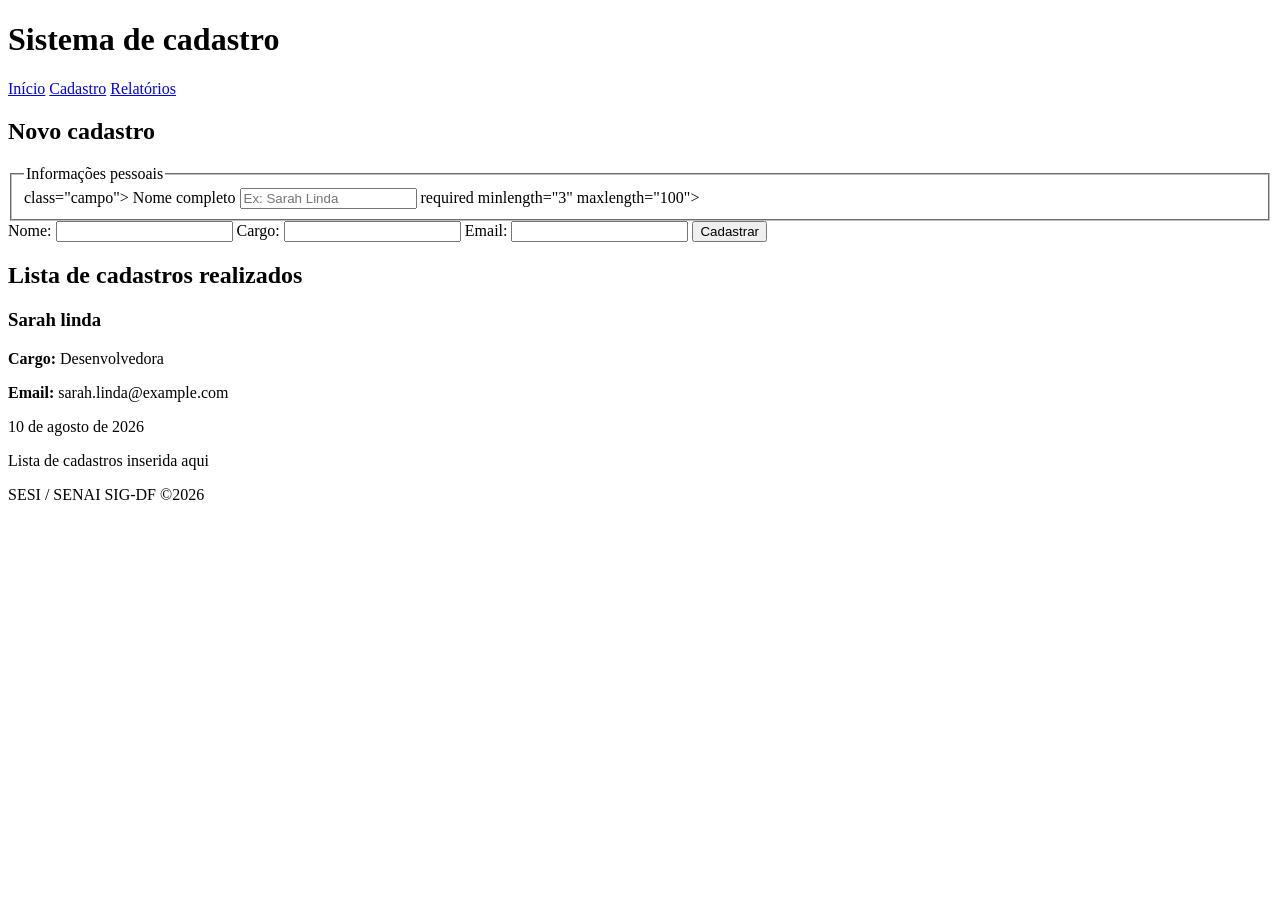
<file: modulo1-web/aula01/index.html>
<!DOCTYPE html>
<html lang="pt-br">
<head>
    <meta charset="UTF-8">
    <meta name="viewport" content="width=device-width, initial-scale=1.0">
    <title>Sistema de cadastro</title>
</head>
<body>
    <header>
        <h1>Sistema de cadastro</h1>
        <nav>
            <a href="#">Início</a>
            <a href="#">Cadastro</a>
            <a href="#">Relatórios</a>
        </nav>
        <main>
            <section id="cadastro">
                <h2>Novo cadastro</h2>
                <form id="form-cadastro" action="" method="post" novalidate>
                    <fieldset>
                        <legend>Informações pessoais</legend>
                        <div> class="campo">
                            <label for="nome">Nome completo</label>
                            <input type="text" id="nome" name="nome" required
                             placeholder="Ex: Sarah Linda">
                             required minlength="3" maxlength="100">

                        </div>
                    </fieldset>
                    <label for="nome">Nome:</label>
                    <input type="text" id="nome" name="nome" required>

                    <label for="cargo">Cargo:</label>
                    <input type="text" id="cargo" name="cargo" required>

                    <label for="email">Email:</label>
                    <input type="email" id="email" name="email" required>

                    <button type="submit">Cadastrar</button>
                
                </form>

                



            
            </section>
            <section id="lista">
                <h2>Lista de cadastros realizados</h2>
                <article class="card-cadastro">
                    <h3>Sarah linda</h3>
                    <p><strong>Cargo:</strong> Desenvolvedora</p>
                    <p><strong>Email:</strong> sarah.linda@example.com</p>
                    <time datetime="2026-08-10">10 de agosto de 2026</time>
                </article>
                <p> Lista de cadastros inserida aqui</p>
            </section>
        </main>
        <footer>
            <p>SESI / SENAI SIG-DF &copy;2026</p>
        </footer>
    </header>
    
</body>
</html>
</file>
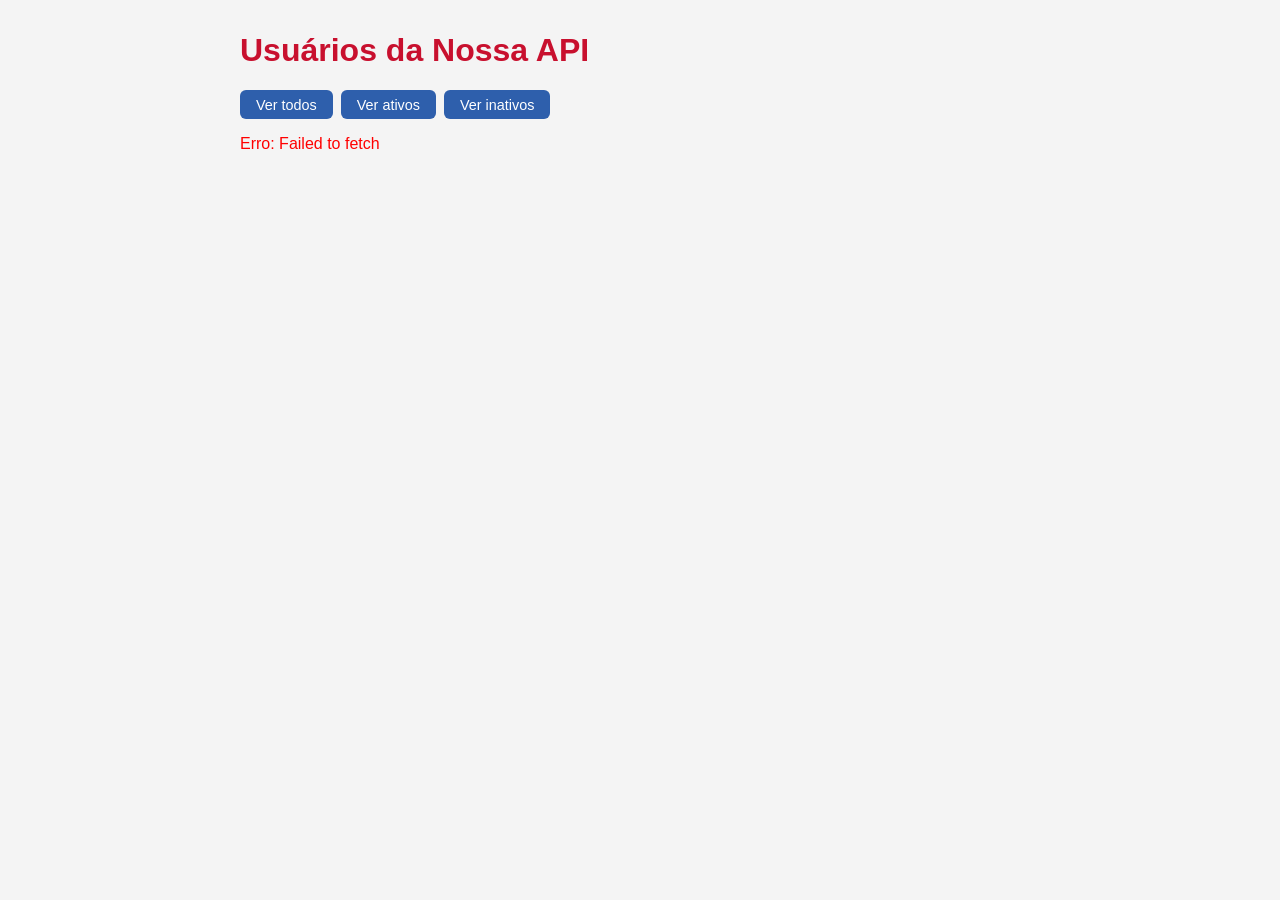
<file: modulo2-pythonweb/aula01/index.html>
<!DOCTYPE html>
<html lang="pt-BR">
<head>
    <meta charset="UTF-8">
    <title>Testando nossa API</title>
    <style>
        body { font-family: 'Segoe UI', sans-serif; max-width: 800px;
               margin: 2rem auto; padding: 0 1rem; background: #f4f4f4; }
        h1 { color: #C8102E; }
        .card { background: white; border-radius: 8px; padding: 1rem;
                margin: 0.5rem 0; box-shadow: 0 2px 6px rgba(0,0,0,0.08); }
        .nome { font-weight: bold; color: #2E5FAC; }
        .status { font-size: 0.8rem; padding: 2px 8px; border-radius: 10px; }
        .ativo   { background: #d4edda; color: #155724; }
        .inativo { background: #f8d7da; color: #721c24; }
        #loading { color: #666; padding: 2rem; text-align: center; }
        .botoes { display:flex; gap:0.5rem; margin-bottom:1rem; }
.botoes button { padding:0.4rem 1rem; background:#2E5FAC; color:white;
                  border:none; border-radius:6px; cursor:pointer; font-size:0.9rem; }
.botoes button:hover { opacity:0.85; }

    </style>
</head>
<body>
    <h1>Usuários da Nossa API</h1>
    <div class="botoes">
    <button id="btn-todos">Ver todos</button>
    <button id="btn-ativos">Ver ativos</button>
    <button id="btn-inativos">Ver inativos</button>
</div>

    <div id="lista"><p id="loading">Carregando...</p></div>
    <script>
        const lista = document.querySelector('#lista');

const renderizar = (usuarios) => {
    lista.innerHTML = usuarios.map(u => `
        <div class="card">
            <span class="nome">${u.nome}</span>
            <span class="status ${u.ativo ? 'ativo' : 'inativo'}">
                ${u.ativo ? 'Ativo' : 'Inativo'}
            </span>
            <p>${u.cargo}</p>
        </div>
    `).join('');
};

const buscar = async (rota) => {
    lista.innerHTML = '<p id="loading">Carregando...</p>';
    try {
        const res  = await fetch(`http://localhost:8000${rota}`);
        const data = await res.json();
        renderizar(data);
    } catch (e) {
        lista.innerHTML = `<p style="color:red">Erro: ${e.message}</p>`;
    }
};

document.querySelector('#btn-todos').addEventListener('click',    () => buscar('/usuarios'));
document.querySelector('#btn-ativos').addEventListener('click',   () => buscar('/usuarios/ativos'));
document.querySelector('#btn-inativos').addEventListener('click', () => buscar('/usuarios/inativos'));

buscar('/usuarios');

    </script>
</body>
</html>
</file>
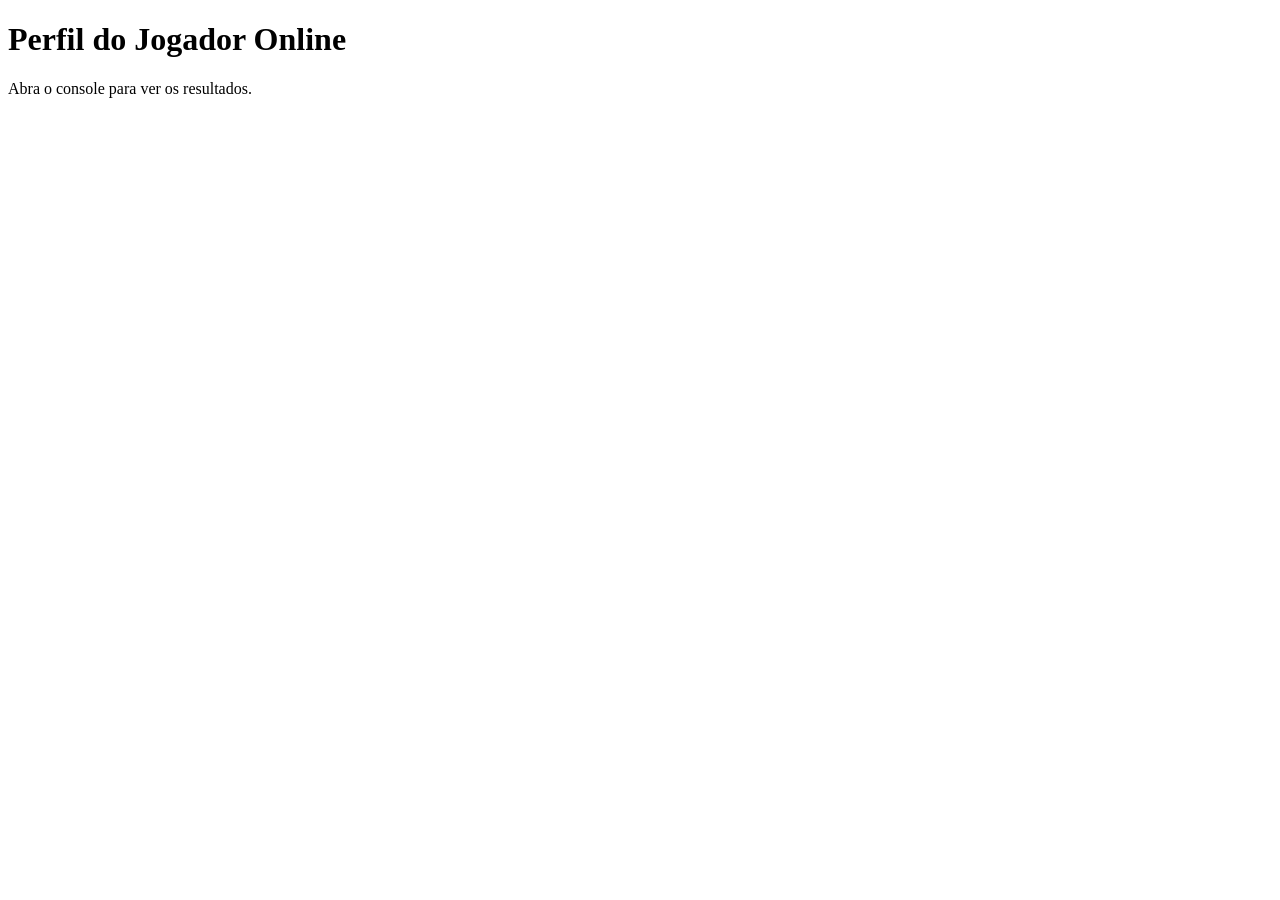
<file: modulo1-web/aula02/atividade01/index.html>
<!DOCTYPE html>
<html lang="pt-BR">
<head>
<meta charset="UTF-8">
<title>Perfil do Jogador</title>
</head>
<body>
<h1>Perfil do Jogador Online</h1>
<p>Abra o console para ver os resultados.</p>

<script src="script.js"></script>
</body>
</html>
</file>
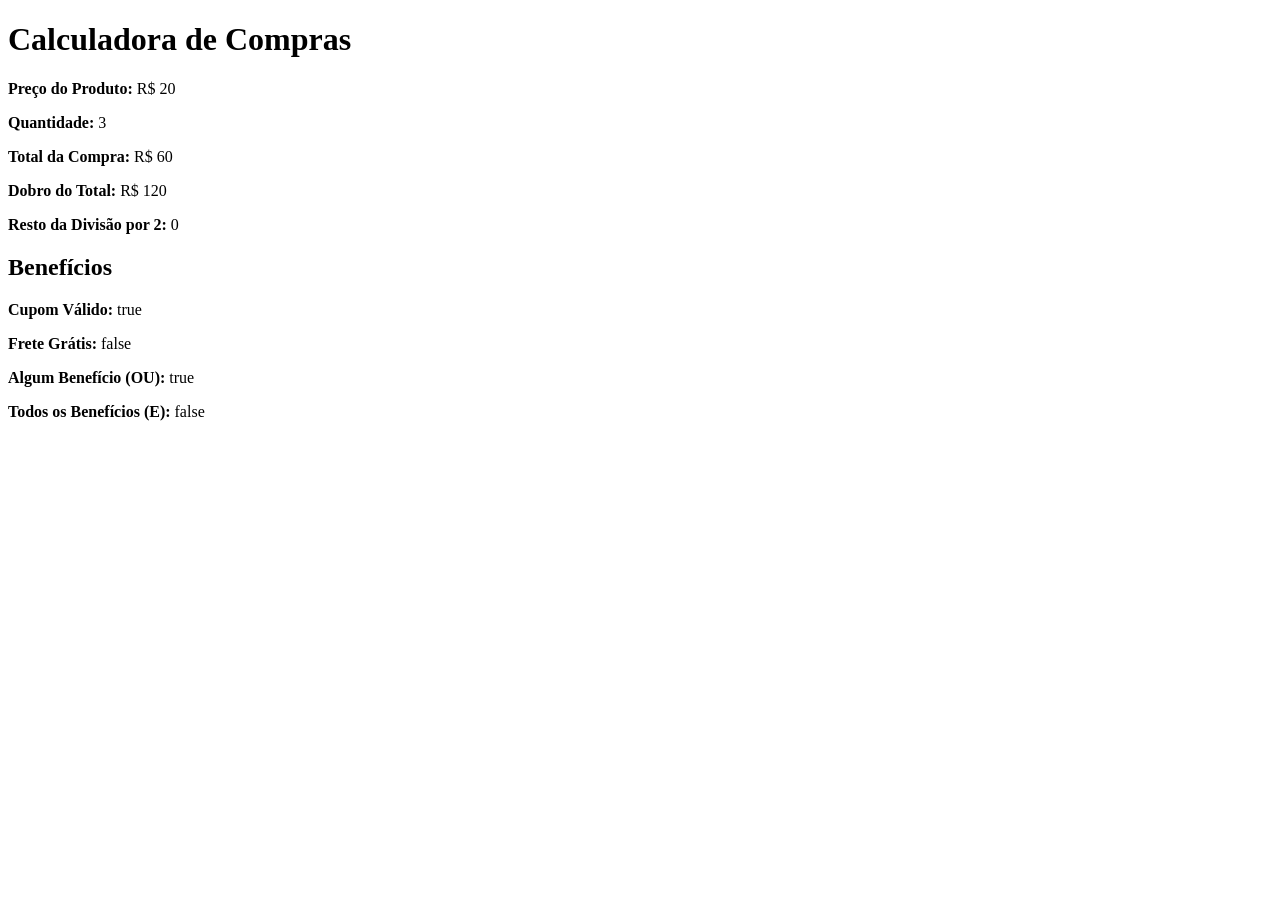
<file: modulo1-web/aula02/atvidade02/index.html>
<!DOCTYPE html>
<html lang="pt-BR">
<head>
<meta charset="UTF-8">
<title>Calculadora de Preços</title>
</head>
<body>
<h1>Calculadora de Compras</h1>

<p><strong>Preço do Produto:</strong> <span id="preco"></span></p>
<p><strong>Quantidade:</strong> <span id="quantidade"></span></p>
<p><strong>Total da Compra:</strong> <span id="total"></span></p>
<p><strong>Dobro do Total:</strong> <span id="dobro"></span></p>
<p><strong>Resto da Divisão por 2:</strong> <span id="resto"></span></p>

<h2>Benefícios</h2>

<p><strong>Cupom Válido:</strong> <span id="cupom"></span></p>
<p><strong>Frete Grátis:</strong> <span id="frete"></span></p>
<p><strong>Algum Benefício (OU):</strong> <span id="algum"></span></p>
<p><strong>Todos os Benefícios (E):</strong> <span id="todos"></span></p>

<script src="script.js"></script>
</body>
</html>
</file>
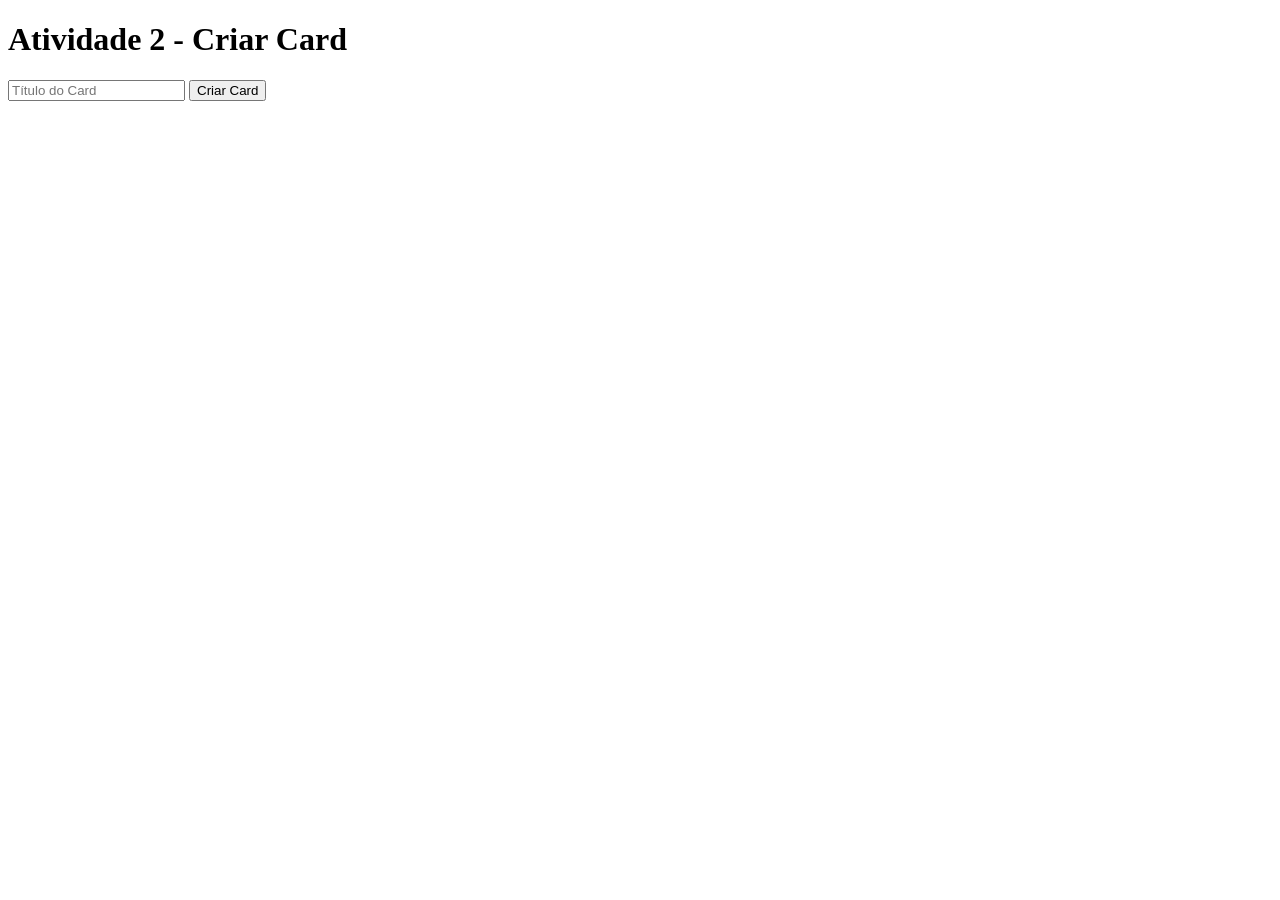
<file: modulo1-web/aula03/atividade01/index.html>
<!DOCTYPE html>
<html lang="pt-BR">
<head>
<meta charset="UTF-8">
<meta name="viewport" content="width=device-width, initial-scale=1.0">
<title>Atividade 2 - Card Dinâmico</title>
</head>
<body>

<h1>Atividade 2 - Criar Card</h1>

<div id="cardsContainer"></div>

<input type="text" id="tituloCard" placeholder="Título do Card">

<button id="criarCard">Criar Card</button>

<script src="script.js"></script>

</body>
</html>
</file>
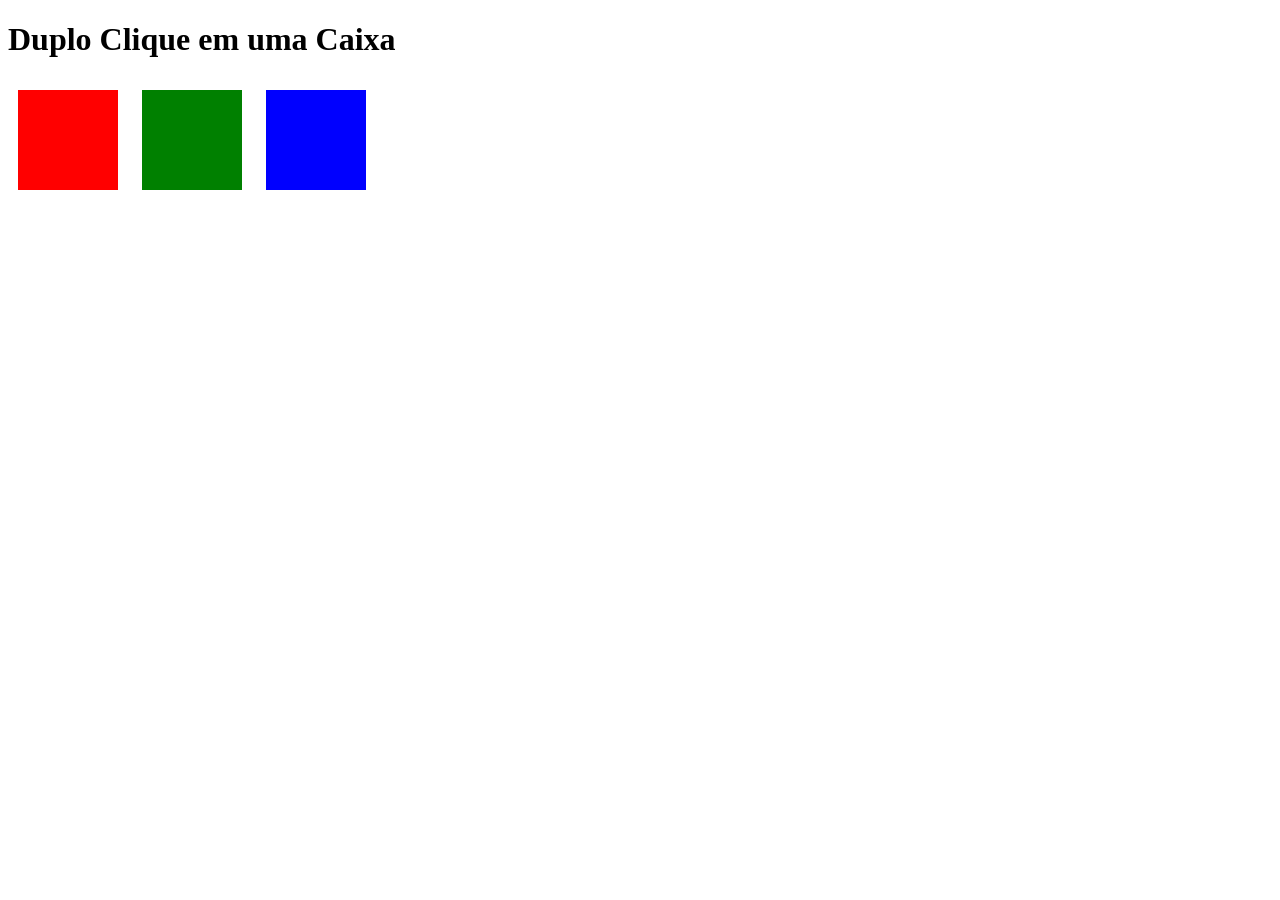
<file: modulo1-web/aula04/atividade01/index.html>
<!DOCTYPE html>
<html lang="pt-BR">
<head>
<meta charset="UTF-8">
<title>Atividade 1 - Caixa de Alertas</title>

<style>
.caixa {
    width: 100px;
    height: 100px;
    margin: 10px;
    display: inline-block;
    cursor: pointer;
}

#caixa1 {
    background: red;
}

#caixa2 {
    background: green;
}

#caixa3 {
    background: blue;
}
</style>

</head>
<body>

<h1>Duplo Clique em uma Caixa</h1>

<div id="caixa1" class="caixa"></div>
<div id="caixa2" class="caixa"></div>
<div id="caixa3" class="caixa"></div>

<script src="script.js"></script>

</body>
</html>
</file>
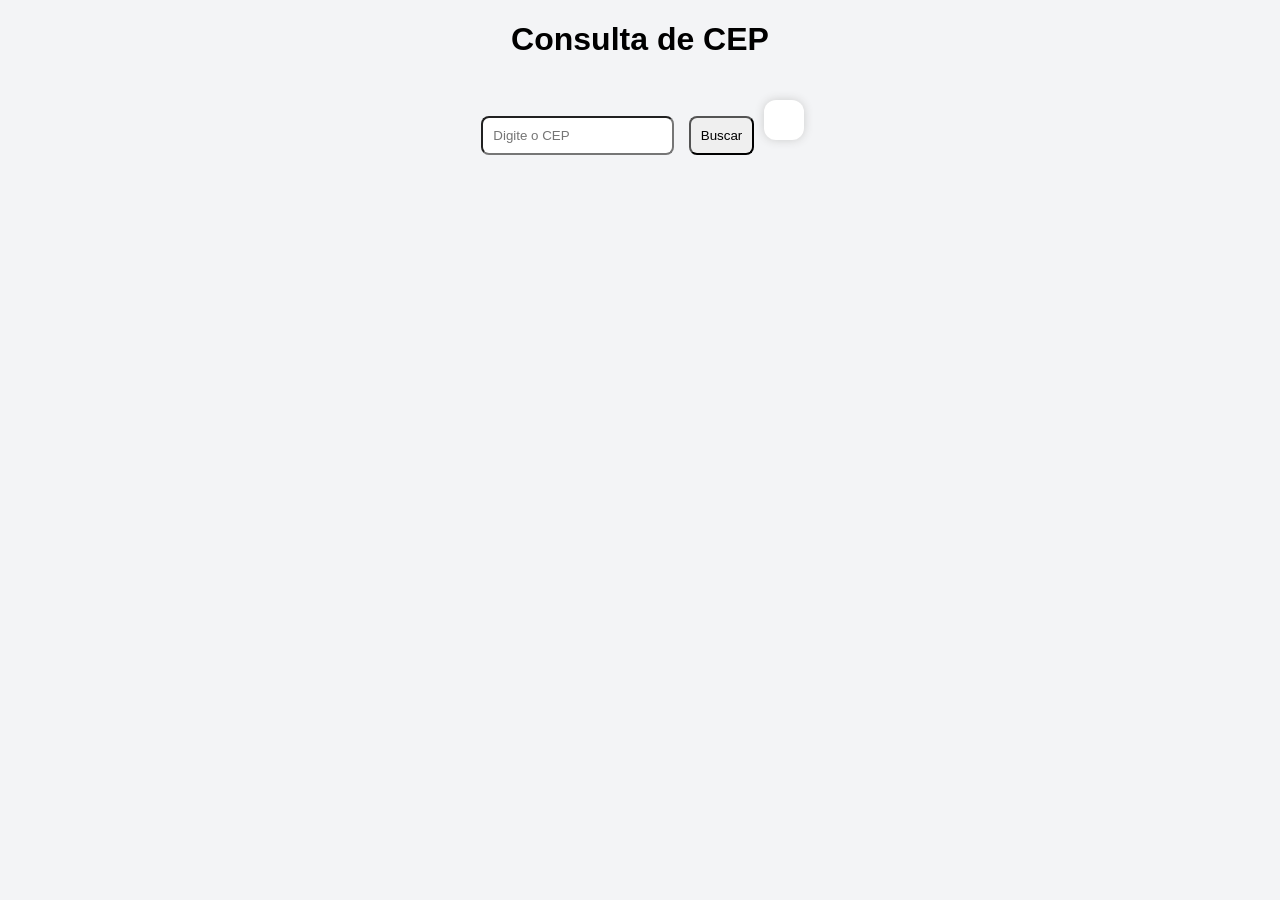
<file: modulo1-web/aula05/atividade01/index.html>
<!DOCTYPE html>
<html lang="pt-BR">
<head>
<meta charset="UTF-8">
<title>Consulta de CEP</title>

<style>
body {
    font-family: Arial;
    text-align: center;
    background: #f3f4f6;
}

input, button {
    padding: 10px;
    margin: 5px;
    border-radius: 8px;
}

#resultado {
    margin-top: 20px;
    background: white;
    display: inline-block;
    padding: 20px;
    border-radius: 12px;
    box-shadow: 0 0 10px #ccc;
}
</style>

</head>

<body>

<h1>Consulta de CEP</h1>

<input type="text" id="cep" placeholder="Digite o CEP">

<button id="buscar">Buscar</button>

<div id="resultado"></div>

<script src="script.js"></script>

</body>
</html>
</file>
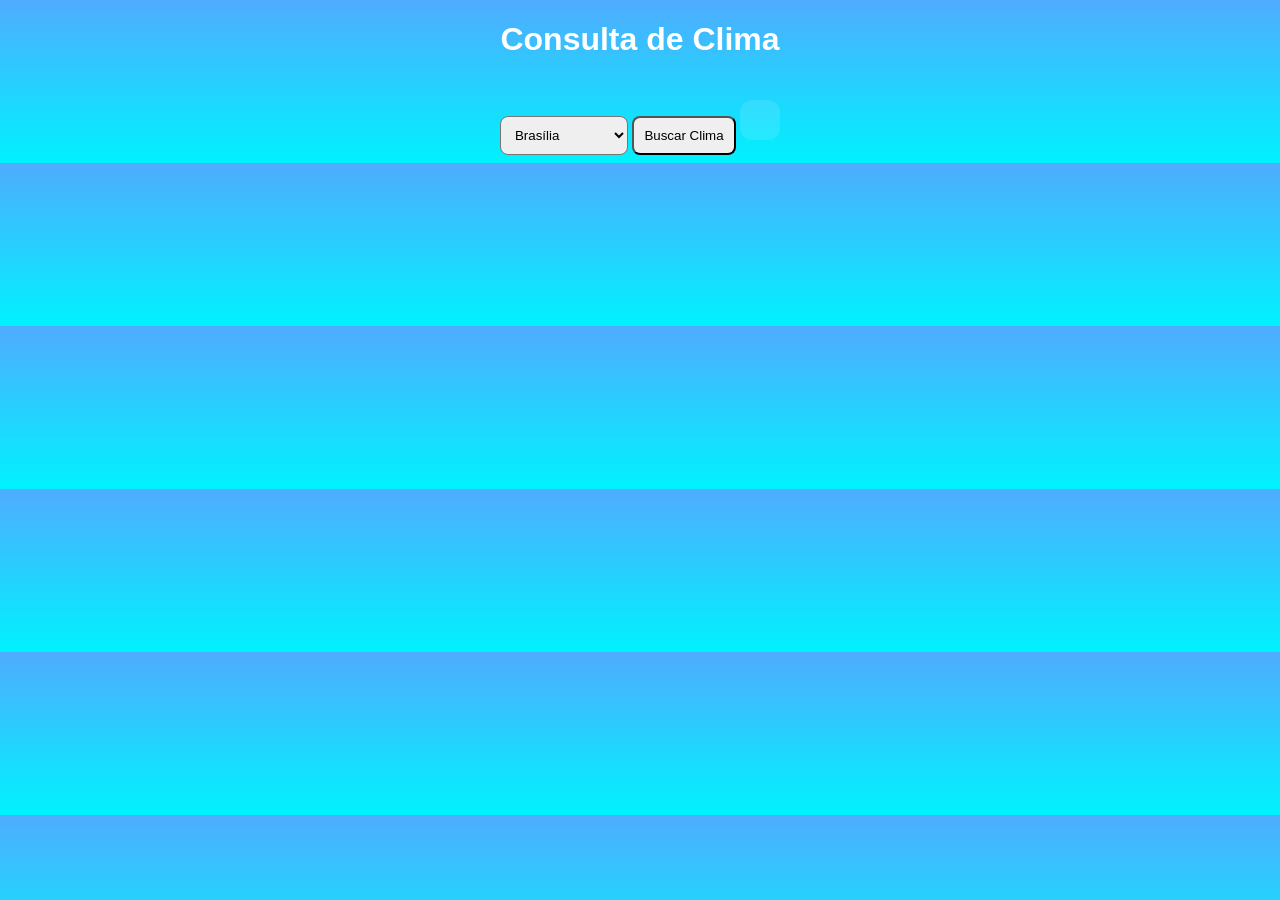
<file: modulo1-web/aula05/atividade02/index.html>
<!DOCTYPE html>
<html lang="pt-BR">
<head>
<meta charset="UTF-8">
<title>Consulta de Clima</title>
<style>
body {
text-align: center;
font-family: Arial;
background: linear-gradient(180deg, #4facfe, #00f2fe);
color: white;
}
select,
button {
padding: 10px;
border-radius: 8px;
margin-top: 10px;
}
#resultado {
margin-top: 20px;
background: rgba(255, 255, 255, 0.1);
padding: 20px;
border-radius: 12px;
display: inline-block;
}
img {
width: 80px;
}
</style>
</head>
<body>
<h1>Consulta de Clima</h1>
<select id="cidade">
<option value="-15.78,-47.93">Brasília</option>
<option value="-23.55,-46.63">São Paulo</option>
<option value="-22.90,-43.20">Rio de Janeiro</option>
</select>
<button id="buscar">Buscar Clima</button>
<div id="resultado"></div>
<script src="script.js"></script>
</body>
</html>
</file>
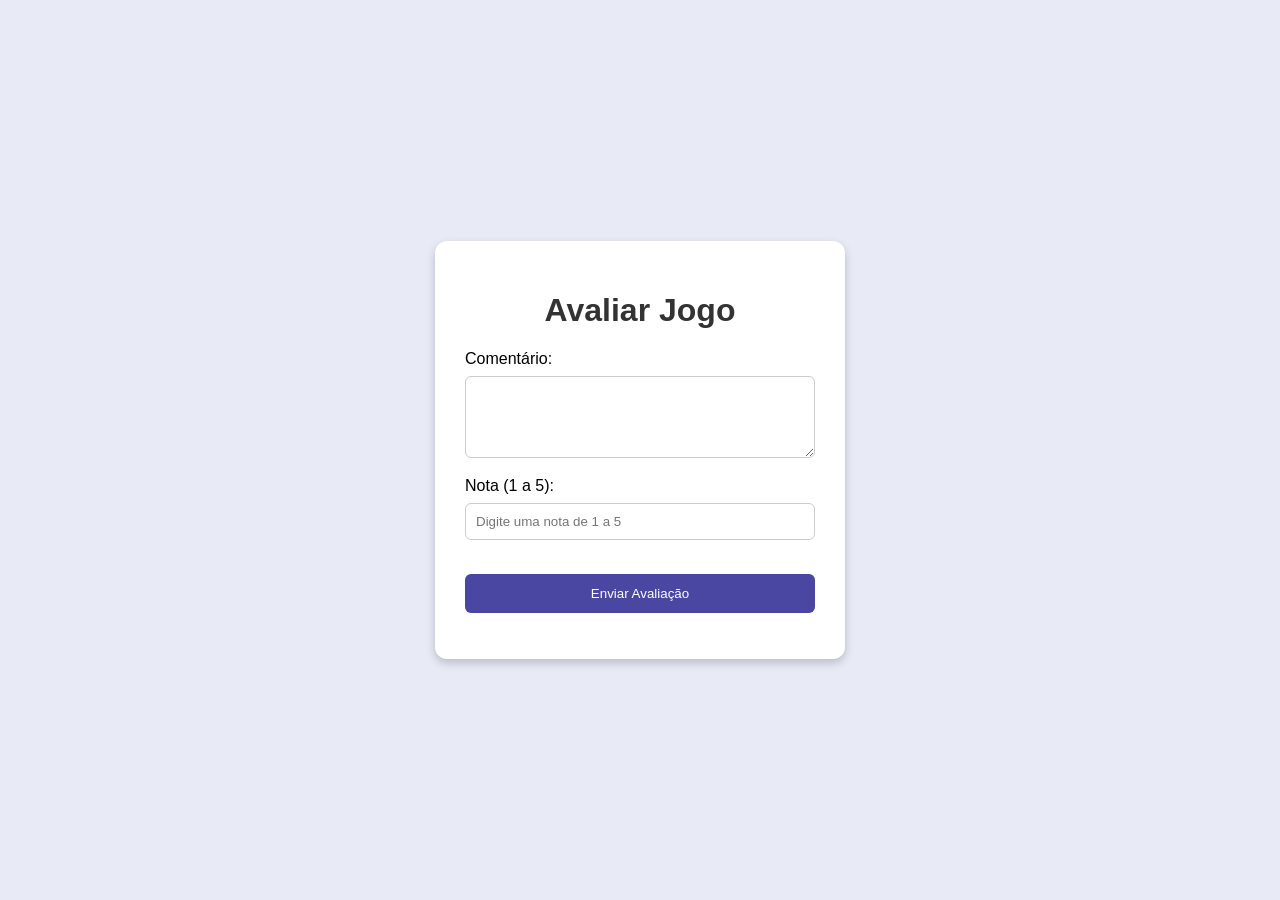
<file: modulo5-introdução/frontend/avaliar_jogo.html>
<!DOCTYPE html>
<html lang="pt-BR">
<head>
    <meta charset="UTF-8">
    <meta name="viewport" content="width=device-width, initial-scale=1.0">
    <title>Avaliar Jogo</title>

    <style>
        body {
            font-family: Arial, sans-serif;
            background-color: #e8eaf6;
            display: flex;
            justify-content: center;
            align-items: center;
            min-height: 100vh;
            margin: 0;
        }

        .container {
            background-color: white;
            padding: 30px;
            border-radius: 12px;
            width: 350px;
            box-shadow: 0 4px 10px rgba(0, 0, 0, 0.2);
        }

        h1 {
            text-align: center;
            color: #333;
        }

        label {
            display: block;
            margin-top: 15px;
        }

        textarea, input {
            width: 100%;
            padding: 10px;
            margin-top: 8px;
            border: 1px solid #ccc;
            border-radius: 6px;
            box-sizing: border-box;
        }

        textarea {
            resize: vertical;
        }

        button {
            width: 100%;
            padding: 12px;
            margin-top: 20px;
            background-color: #4a47a3;
            color: white;
            border: none;
            border-radius: 6px;
            cursor: pointer;
        }

        button:hover {
            background-color: #29266e;
        }

        .erro {
            color: red;
            font-size: 14px;
        }

        .sucesso {
            color: green;
            text-align: center;
            font-weight: bold;
        }
    </style>
</head>

<body>

    <div class="container">

        <h1>Avaliar Jogo</h1>

        <form id="formAvaliacao" novalidate>

            <label for="comentario">Comentário:</label>
            <textarea
                id="comentario"
                placeholder="Digite seu comentário"
                rows="4">
            </textarea>

            <p id="erroComentario" class="erro"></p>

            <label for="nota">Nota (1 a 5):</label>
            <input
                type="number"
                id="nota"
                placeholder="Digite uma nota de 1 a 5"
                min="1"
                max="5"
            >

            <p id="erroNota" class="erro"></p>

            <button type="submit">Enviar Avaliação</button>

            <p id="mensagemSucesso" class="sucesso"></p>

        </form>

    </div>

    <script>
        const formulario = document.getElementById("formAvaliacao");

        formulario.addEventListener("submit", function(event) {

            event.preventDefault();

            // Ler os valores dos campos
            const comentario = document.getElementById("comentario").value.trim();
            const nota = Number(document.getElementById("nota").value);

            // Limpar mensagens anteriores
            document.getElementById("erroComentario").textContent = "";
            document.getElementById("erroNota").textContent = "";
            document.getElementById("mensagemSucesso").textContent = "";

            let valido = true;

            // Validar comentário
            if (comentario === "") {
                document.getElementById("erroComentario").textContent =
                    "O comentário não pode ficar vazio.";
                valido = false;
            }

            // Validar nota
            if (nota < 1 || nota > 5 || document.getElementById("nota").value === "") {
                document.getElementById("erroNota").textContent =
                    "A nota deve ser um número entre 1 e 5.";
                valido = false;
            }

            // Se tudo estiver válido
            if (valido) {

                console.log({
                    comentario,
                    nota
                });

                document.getElementById("mensagemSucesso").textContent =
                    "Avaliação enviada com sucesso!";

                formulario.reset();
            }

        });
    </script>

</body>
</html>
</file>
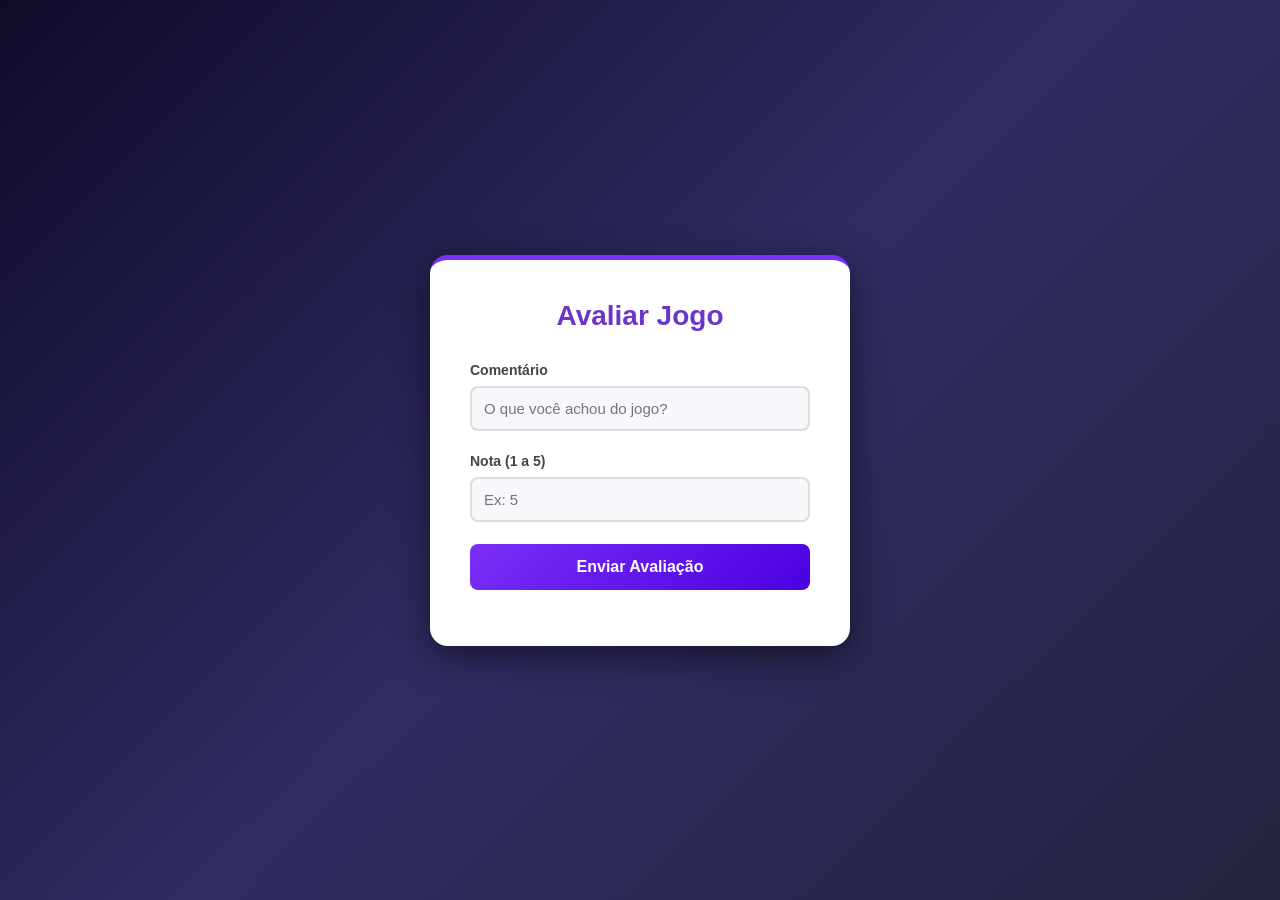
<file: modulo5-introdução/frontend/cadastrar_jogos.html>
<!DOCTYPE html>
<html lang="pt-BR">
<head>
    <meta charset="UTF-8">
    <meta name="viewport" content="width=device-width, initial-scale=1.0">
    <title>Loja de Games - Avaliar Jogo</title>

    <style>
        * {
            box-sizing: border-box;
            margin: 0;
            padding: 0;
        }

        body {
            font-family: Arial, Helvetica, sans-serif;
            background: linear-gradient(135deg, #0f0c29, #302b63, #24243e);
            color: #ffffff;
            display: flex;
            justify-content: center;
            align-items: center;
            min-height: 100vh;
        }

        .container {
            background: #ffffff;
            color: #222;
            padding: 40px;
            border-radius: 18px;
            width: 420px;
            box-shadow: 0 10px 35px rgba(0, 0, 0, 0.5);
            border-top: 5px solid #7b2ff7;
        }

        h1 {
            text-align: center;
            margin-bottom: 30px;
            color: #6c35c9;
            font-size: 28px;
        }

        label {
            display: block;
            margin-bottom: 8px;
            font-size: 14px;
            font-weight: bold;
            color: #444;
        }

        input {
            width: 100%;
            padding: 12px;
            margin-bottom: 20px;
            border: 2px solid #ddd;
            border-radius: 8px;
            background-color: #f8f7fc;
            color: #333;
            font-size: 15px;
            outline: none;
            transition: 0.3s;
        }

        input:focus {
            border-color: #7b2ff7;
            box-shadow: 0 0 6px rgba(123, 47, 247, 0.3);
        }

        button {
            width: 100%;
            padding: 14px;
            background: linear-gradient(135deg, #7b2ff7, #4a00e0);
            color: #ffffff;
            border: none;
            border-radius: 8px;
            font-size: 16px;
            font-weight: bold;
            cursor: pointer;
            transition: 0.3s;
        }

        button:hover {
            background: linear-gradient(135deg, #4a00e0, #240090);
            transform: scale(1.02);
        }

        .erro {
            color: #e63946;
            font-size: 13px;
            margin-top: -14px;
            margin-bottom: 16px;
        }

        .sucesso {
            color: #218838;
            font-weight: bold;
            text-align: center;
            margin-top: 16px;
        }
    </style>
</head>

<body>

    <div class="container">

        <h1>Avaliar Jogo</h1>

        <form id="form-avaliacao">

            <label for="comentario">Comentário</label>
            <input
                type="text"
                id="comentario"
                placeholder="O que você achou do jogo?"
            >

            <p class="erro" id="erro-comentario"></p>

            <label for="nota">Nota (1 a 5)</label>
            <input
                type="number"
                id="nota"
                placeholder="Ex: 5"
            >

            <p class="erro" id="erro-nota"></p>

            <button type="submit">Enviar Avaliação</button>

        </form>

        <p class="sucesso" id="mensagem-sucesso"></p>

    </div>

    <script>
        const form = document.getElementById("form-avaliacao");

        form.addEventListener("submit", function (event) {

            // Não deixa a página recarregar
            event.preventDefault();

            // Limpar mensagens anteriores
            document.getElementById("erro-comentario").textContent = "";
            document.getElementById("erro-nota").textContent = "";
            document.getElementById("mensagem-sucesso").textContent = "";

            // Ler valores
            const comentario = document.getElementById("comentario").value.trim();
            const nota = parseFloat(document.getElementById("nota").value);

            // Validar
            let valido = true;

            if (comentario === "") {
                document.getElementById("erro-comentario").textContent =
                    "O comentário é obrigatório.";
                valido = false;
            }

            if (isNaN(nota) || nota < 1 || nota > 5) {
                document.getElementById("erro-nota").textContent =
                    "A nota deve ser um número entre 1 e 5.";
                valido = false;
            }

            // Se passou em tudo
            if (valido) {

                console.log("Avaliação válida:", { comentario, nota });

                document.getElementById("mensagem-sucesso").textContent =
                    "Avaliação enviada com sucesso!";
            }
        });
    </script>

</body>
</html>
</file>
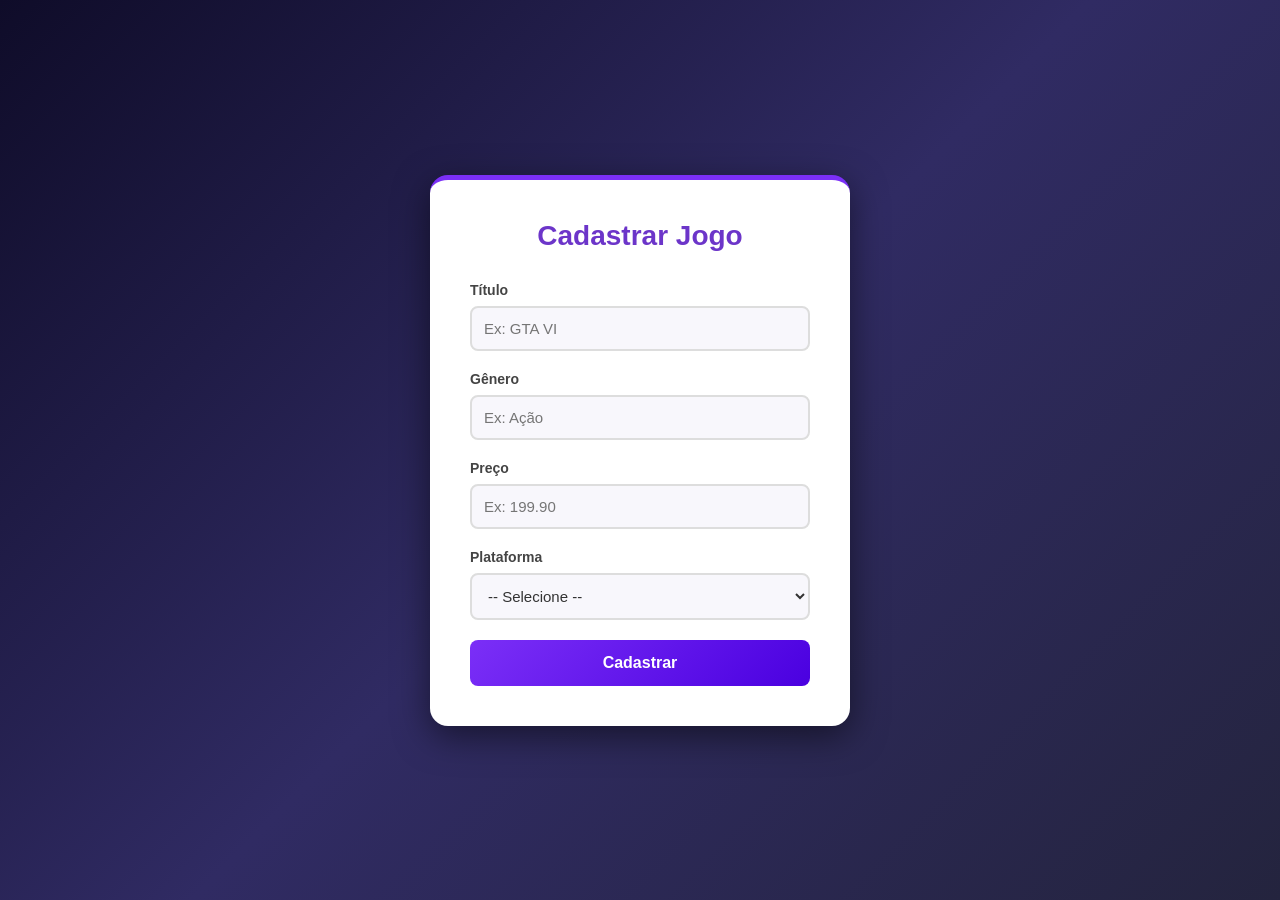
<file: modulo5-introdução/frontend/cadastrar_plataforma.html>
<!DOCTYPE html>
<html lang="pt-BR">
<head>
    <meta charset="UTF-8">
    <meta name="viewport" content="width=device-width, initial-scale=1.0">
    <title>Loja de Games - Cadastrar Jogo</title>

    <style>
        * {
            box-sizing: border-box;
            margin: 0;
            padding: 0;
        }

        body {
            font-family: Arial, Helvetica, sans-serif;
            background: linear-gradient(135deg, #0f0c29, #302b63, #24243e);
            color: #ffffff;
            display: flex;
            justify-content: center;
            align-items: center;
            min-height: 100vh;
        }

        .container {
            background: #ffffff;
            color: #222;
            padding: 40px;
            border-radius: 18px;
            width: 420px;
            box-shadow: 0 10px 35px rgba(0, 0, 0, 0.5);
            border-top: 5px solid #7b2ff7;
        }

        h1 {
            text-align: center;
            margin-bottom: 30px;
            color: #6c35c9;
            font-size: 28px;
        }

        label {
            display: block;
            margin-bottom: 8px;
            font-size: 14px;
            font-weight: bold;
            color: #444;
        }

        input, select {
            width: 100%;
            padding: 12px;
            margin-bottom: 20px;
            border: 2px solid #ddd;
            border-radius: 8px;
            background-color: #f8f7fc;
            color: #333;
            font-size: 15px;
            outline: none;
            transition: 0.3s;
        }

        input:focus, select:focus {
            border-color: #7b2ff7;
            box-shadow: 0 0 6px rgba(123, 47, 247, 0.3);
        }

        button {
            width: 100%;
            padding: 14px;
            background: linear-gradient(135deg, #7b2ff7, #4a00e0);
            color: #ffffff;
            border: none;
            border-radius: 8px;
            font-size: 16px;
            font-weight: bold;
            cursor: pointer;
            transition: 0.3s;
        }

        button:hover {
            background: linear-gradient(135deg, #4a00e0, #240090);
            transform: scale(1.02);
        }
    </style>
</head>

<body>
    <div class="container">
        <h1>Cadastrar Jogo</h1>

        <form>
            <label for="titulo">Título</label>
            <input type="text" id="titulo" placeholder="Ex: GTA VI">

            <label for="genero">Gênero</label>
            <input type="text" id="genero" placeholder="Ex: Ação">

            <label for="preco">Preço</label>
            <input type="number" id="preco" placeholder="Ex: 199.90" step="0.01">

            <label for="plataforma">Plataforma</label>
            <select id="plataforma">
                <option value="">-- Selecione --</option>
                <option value="1">Playstation 5</option>
                <option value="2">XBox Series X</option>
                <option value="3">PC</option>
            </select>

            <button type="submit">Cadastrar</button>
        </form>
    </div>
</body>
</html>
</file>
